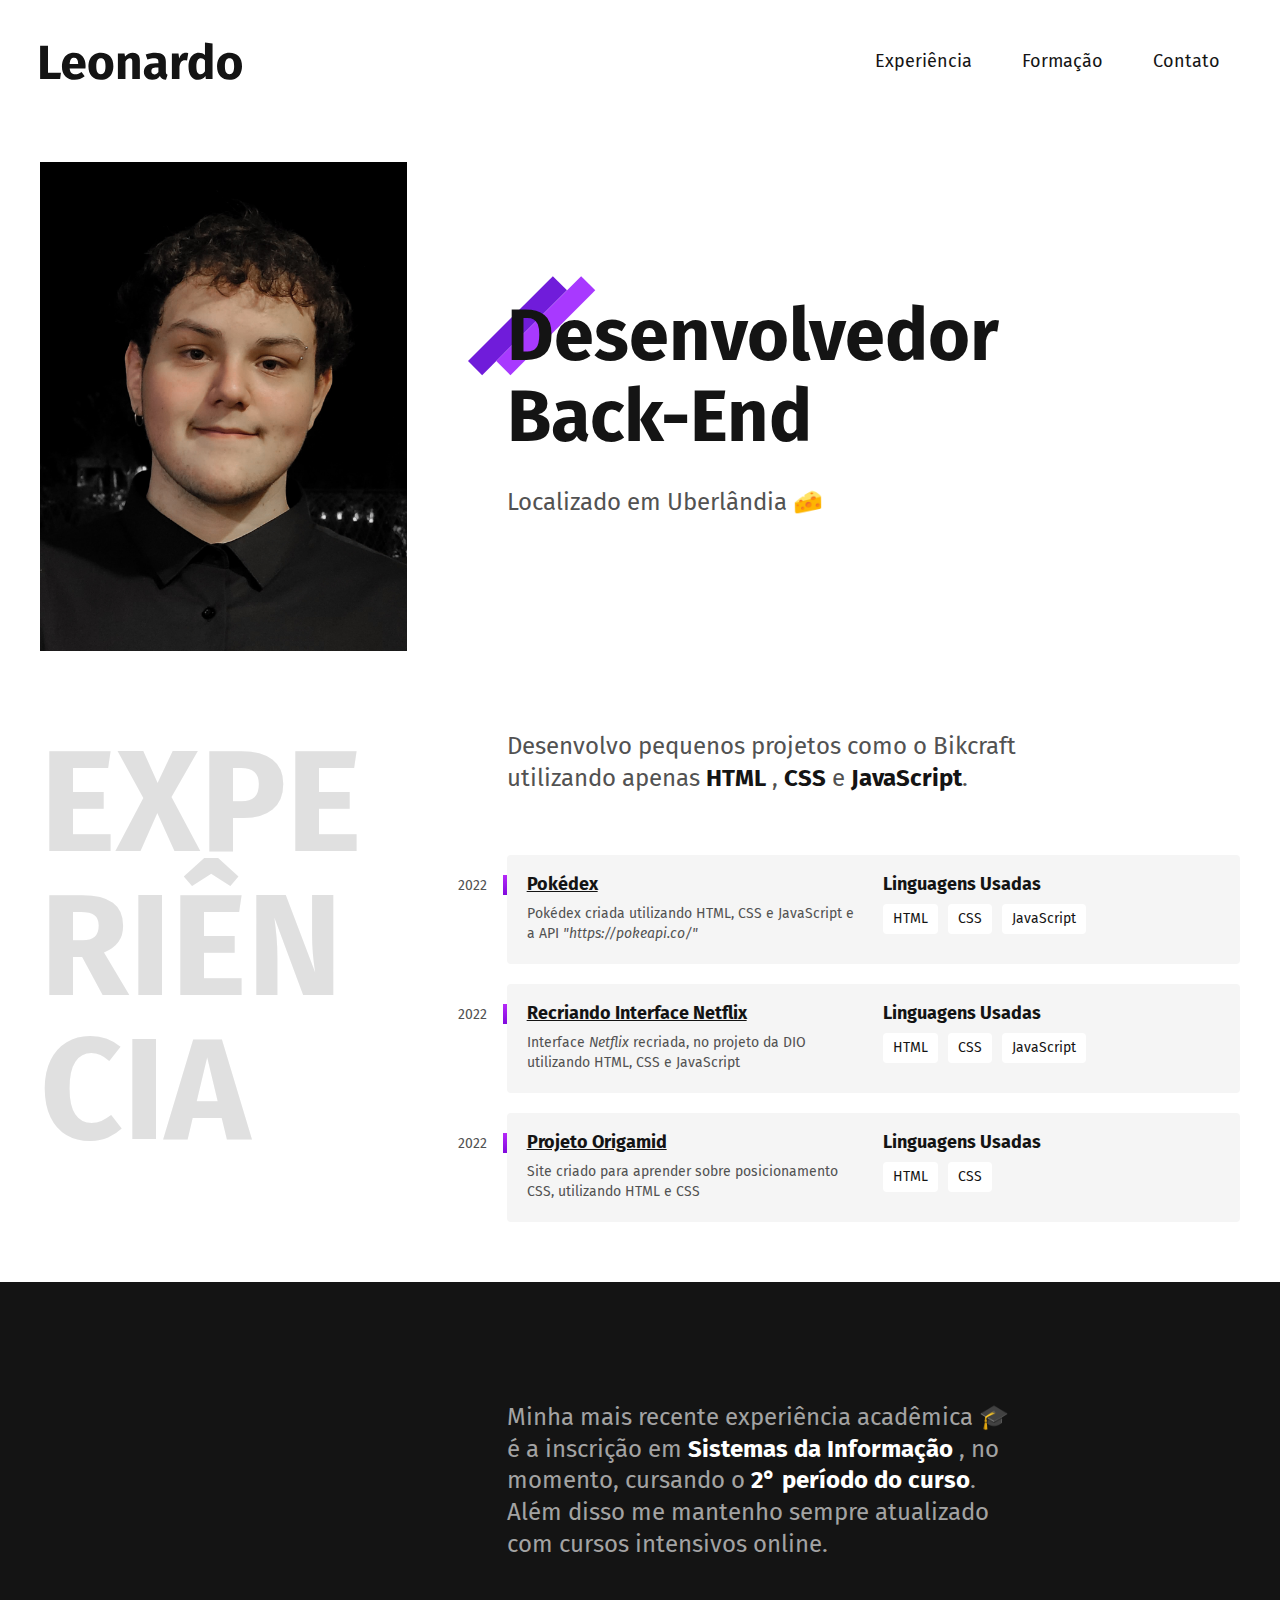
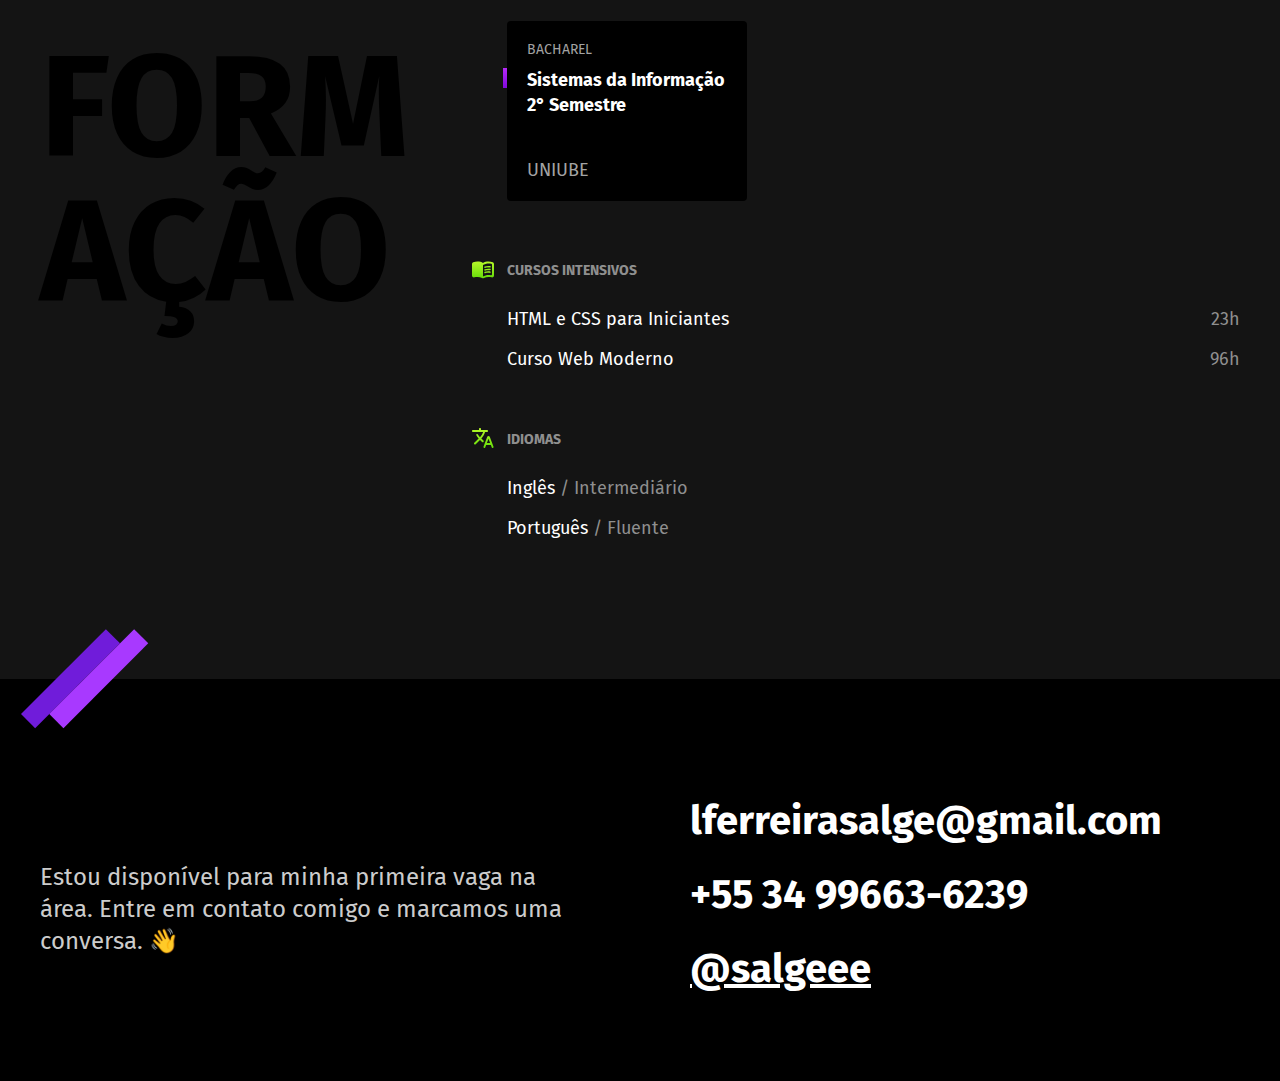
<file: index.html>
<!DOCTYPE html>
<html lang="pt-br">

<head>
  <meta charset="UTF-8">
  <meta name="viewport" content="width=device-width, initial-scale=1.0">
  <title>Leonardo Salge - Desenvolvedor Back-End</title>
  <meta name="description" content="Desenvolvedor Back-End">
  <link rel="stylesheet" href="./css/style.min.css">
  <link rel="icon" href="./detalhe.ico" type="image/x-icon">
  <link rel="preconnect" href="https://fonts.googleapis.com">
  <link rel="preconnect" href="https://fonts.gstatic.com" crossorigin>
  <link href="https://fonts.googleapis.com/css2?family=Fira+Sans:wght@400;700&display=swap" rel="stylesheet">
</head>

<body>
  <header class="header">
    <img class="leonardo" src="./img/Leonardo.svg" alt="Leonardo">
    <nav>
      <ul class="header-menu">
        <li><a href="#experiencia">Experiência</a></li>
        <li><a href="#formacao">Formação</a></li>
        <li><a href="#contato">Contato</a></li>
      </ul>
    </nav>
  </header>
  <main class="introducao">
    <img class="eu" src="./img/perfil.jpg" alt="foto minha">
    <div class="conteudo">
      <h1 class="resumo">Desenvolvedor <br>Back-End </h1>
      <p>Localizado em Uberlândia 🧀</p>
    </div>
  </main>
  <section aria-label="experiência" class="exp" id="experiencia">
    <h2 class="subtitulo">Experiência</h2>
    <div>
      <p class="exp-texto">Desenvolvo pequenos projetos como o Bikcraft utilizando apenas <strong> HTML </strong>, <strong>CSS</strong> e <strong>JavaScript</strong>. </p>

      <div class="projetos">
        <span class="projeto-ano">2022</span>
        <h3 class="projeto-nome"><a class="link" href="https://salgeee.github.io/pokedex-salge/" target="_blank">Pokédex</a></h3>
        <span class="projeto-nome">Linguagens Usadas</span>
        <p class="projeto-texto">Pokédex criada utilizando HTML, CSS e JavaScript e a API <i>"https://pokeapi.co/"</i> </p>
        <ul class="projeto-habilidades">
          <li>HTML</li>
          <li>CSS</li>
          <li>JavaScript</li>
        </ul>
      </div>

      <div class="projetos">
        <span class="projeto-ano">2022</span>
        <h3 class="projeto-nome"><a class="link" href="https://salgeee.github.io/interface-netflix/" target="_blank">Recriando Interface Netflix</a></h3>
        <span class="projeto-nome">Linguagens Usadas</span>
        <p class="projeto-texto">Interface <i>Netflix</i> recriada, no projeto da DIO utilizando HTML, CSS e JavaScript </p>
        <ul class="projeto-habilidades">
          <li>HTML</li>
          <li>CSS</li>
          <li>JavaScript</li>
        </ul>
      </div>

      <div class="projetos">
        <span class="projeto-ano">2022</span>
        <h3 class="projeto-nome"><a class="link" href="https://salgeee.github.io/Projeto-Origamid/" target="_blank">Projeto Origamid</a></h3>
        <span class="projeto-nome">Linguagens Usadas</span>
        <p class="projeto-texto">Site criado para aprender sobre posicionamento CSS, utilizando HTML e CSS </p>
        <ul class="projeto-habilidades">
          <li>HTML</li>
          <li>CSS</li>

        </ul>
      </div>


    </div>
  </section>

  <section class="formacao" id="formacao" aria-label="Formação">
    <div class="formacao-container">
      <h2 class="subtitulo">Form<br>ação</h2>
      <div>
        <p class="formacao-texto">
          Minha mais recente experiência acadêmica 🎓 é a inscrição em <strong> Sistemas da Informação </strong>, no momento, cursando o <strong>2° período do curso</strong>. Além disso me mantenho sempre atualizado com cursos intensivos online.
        </p>
        <ul class="faculdade-lista">
          <li class="faculdade">
            <span class="faculdade-tipo">Bacharel</span>
            <h3 class="faculdade-curso">Sistemas da Informação 2° Semestre</h3>
            <span class="faculdade-nome">UNIUBE</span>
          </li>
        </ul>
        <div class="formacao-extra">
          <div class="cursos">
            <h3>Cursos Intensivos</h3>
            <ul>
              <li>HTML e CSS para Iniciantes <span>23h</span></li>
              <li>Curso Web Moderno <span>96h</span></li>
            </ul>
          </div>
          <div class="idiomas">
            <h3>Idiomas</h3>
            <ul>
              <li>Inglês<span> / Intermediário</span></li>
              <li>Português<span> / Fluente</span></li>
            </ul>
          </div>
        </div>
      </div>
    </div>
  </section>

  <footer class="footer" id="contato">
    <div class="footer-container">
      <p class="footer-texto">Estou disponível para minha primeira vaga na área. Entre em contato comigo e marcamos uma conversa. 👋</p>
      <ul class="footer-contato">
        <li>lferreirasalge@gmail.com</li>
        <li>+55 34 99663-6239</li>
        <li><a href="https://www.instagram.com/salgeeee/">@salgeee</a></li>
      </ul>
    </div>

  </footer>


</body>

</html>
</file>
<file: css/style.min.css>
.header{max-width:1200px;padding:40px 20px;margin:0 auto;display:flex;justify-content:space-between;align-self:center}.header-menu{display:flex;flex-wrap:wrap;gap:10px;justify-content:center}.header-menu a{font-size:1.125rem;text-decoration:none;color:#141414;padding:10px 20px;display:block}@media (max-width:800px){.header{flex-direction:column;gap:40px;padding:20px}.header a{text-align:center;background:#f5f5f5;border-radius:4px}.leonardo{margin:0 auto;max-width:300px}}body{font-family:"Fira Sans",Arial,sans-serif;margin:0;color:#141414}h1,h2,h3,p{margin:0}ul{margin:0;padding:0;list-style:none}img{max-width:100%;display:block}.subtitulo{line-height:1;font-size:144px;text-transform:uppercase;word-break:break-all;max-width:4ch}@media (max-width:800px){.subtitulo{font-size:3rem;text-transform:capitalize;max-width:initial!important}}.introducao{max-width:1200px;padding:40px 20px;margin:0 auto;display:grid;grid-template-columns:1fr 2fr;gap:100px;align-items:center}.introducao h1{font-size:4.5rem;line-height:1.125;margin-bottom:30px;position:relative}.introducao h1::before{content:"";display:block;width:130px;height:100px;background:url("../img/detalhe.svg") no-repeat center;position:absolute;top:-20px;left:-40px;z-index:-1}.introducao p{font-size:1.5rem;color:#525252}@media (max-width:1000px){.introducao h1{font-size:3rem}}@media (max-width:800px){.introducao{grid-template-columns:1fr 1fr;gap:40px}.introducao h1{font-size:3rem}.introducao h1::before{width:30px;height:10px;left:0}}@media (max-width:600px){.introducao{gap:20px}.introducao h1::before{width:30px;height:10px;left:88px}.resumo,p{text-align:center}.introducao{grid-template-columns:1fr}.introducao img{display:none}}.exp{max-width:1200px;padding:40px 20px;margin:0 auto;display:grid;grid-template-columns:1fr 2fr;gap:100px}.exp .subtitulo{color:#e0e0e0}.exp-texto{font-size:1.5rem;line-height:1.33;margin-bottom:60px;max-width:40ch;color:#525252}.exp-texto strong{color:#141414}.projetos{display:grid;grid-template-columns:1fr 1fr;padding:20px;gap:10px 20px;background:#f5f5f5;margin-bottom:20px;border-radius:4px;position:relative}.projetos::before{content:"";display:block;width:4px;height:20px;background:linear-gradient(180deg,#b629f8 0,#800add 100%);position:absolute;top:20px;left:-4px}.projeto-ano{position:absolute;top:22px;left:-100px;color:#525252;font-size:.875rem;text-align:right;width:80px}.projeto-nome{font-size:1.125rem;line-height:1.1;font-weight:700}.projeto-texto{font-size:.875rem;line-height:1.4;color:#525252}.link{color:#141414}.projeto-habilidades{display:flex;flex-wrap:wrap;gap:10px;align-content:start}.projeto-habilidades li{font-size:.875rem;line-height:1.4;border-radius:4px;background:#fff;padding:5px 10px}.projeto-habilidades a{display:none;padding:10px 10px;text-decoration:underline;color:#141414}@media (max-width:800px){.exp{grid-template-columns:1fr;gap:40px}.exp .subtitulo{color:#141414}.projeto-ano{position:initial;text-align:left}}@media (max-width:600px){.projetos{grid-template-columns:1fr}}.formacao{background:#141414}.formacao-container{max-width:1200px;padding:120px 20px;margin:0 auto;display:grid;grid-template-columns:1fr 2fr;gap:100px;align-items:center;position:relative}.formacao-container .subtitulo{color:#000;word-break:keep-all;max-width:4ch}.formacao-container p{color:#a3a3a3;font-size:1.5rem;line-height:1.33;margin-bottom:60px;max-width:40ch}.formacao-container strong{color:#fff}.formacao-container::after{content:"";display:block;width:130px;height:100px;background:url("../img/detalhe.svg") no-repeat center;position:absolute;bottom:-50px;left:2}.faculdade-lista{display:flex;flex-wrap:wrap;gap:20px;margin-bottom:60px}.faculdade{flex:1;background:#000;padding:20px;border-radius:4px;display:flex;flex-direction:column;max-width:200px}.faculdade-lista{color:#fff}.faculdade-tipo{font-size:.875rem;text-transform:uppercase;color:#a3a3a3;margin-bottom:10px}.faculdade-curso{flex:1;font-size:1.125rem;line-height:1.4;margin-bottom:40px;position:relative}.faculdade-curso::before{content:"";display:block;width:4px;height:20px;background:linear-gradient(180deg,#b629f8 0,#800add 100%);position:absolute;left:-24px}.faculdade-nome{font-size:1.125rem;color:#a3a3a3}.cursos{margin-bottom:60px}.formacao-extra li{margin-bottom:20px;font-size:1.125rem;line-height:1.1;color:#fff}.formacao-extra span{color:#8f8f8f}.cursos li{display:flex;justify-content:space-between}.formacao-extra h3{font-size:.875rem;line-height:1.4;color:#8f8f8f;text-transform:uppercase;margin-bottom:30px;position:relative}.formacao-extra h3::before{display:block;content:"";width:24px;height:24px;position:absolute;left:-36px;top:-4px}.cursos h3::before{background:url("../img/cursos.svg") no-repeat center center}.idiomas h3::before{background:url("../img/idiomas.svg") no-repeat center center}@media (max-width:800px){.formacao-container{grid-template-columns:1fr;padding:60px 20px;gap:40px}.formacao .subtitulo{color:#fff}.formacao-texto{font-size:1.25rem}.formacao-extra h3::before{position:initial;margin-bottom:10px}.formacao-container .subtitulo{color:#000;text-transform:uppercase}.formacao-container .subtitulo br{display:none}}.footer{background:#000}.footer-container{max-width:1200px;padding:120px 20px 60px 20px;margin:0 auto;display:grid;grid-template-columns:1fr 1fr;gap:100px;align-items:center}.footer-texto{font-size:1.5rem;line-height:1.33;color:#ccc}.footer-contato li{margin-bottom:30px;font-weight:700;font-size:2.5rem;line-height:1.1;color:#fff}.footer-contato li a{color:#fff}@media (max-width:800px){.footer-container{grid-template-columns:1fr;gap:40px}.footer-contato li{font-size:1.5rem}}
</file>
